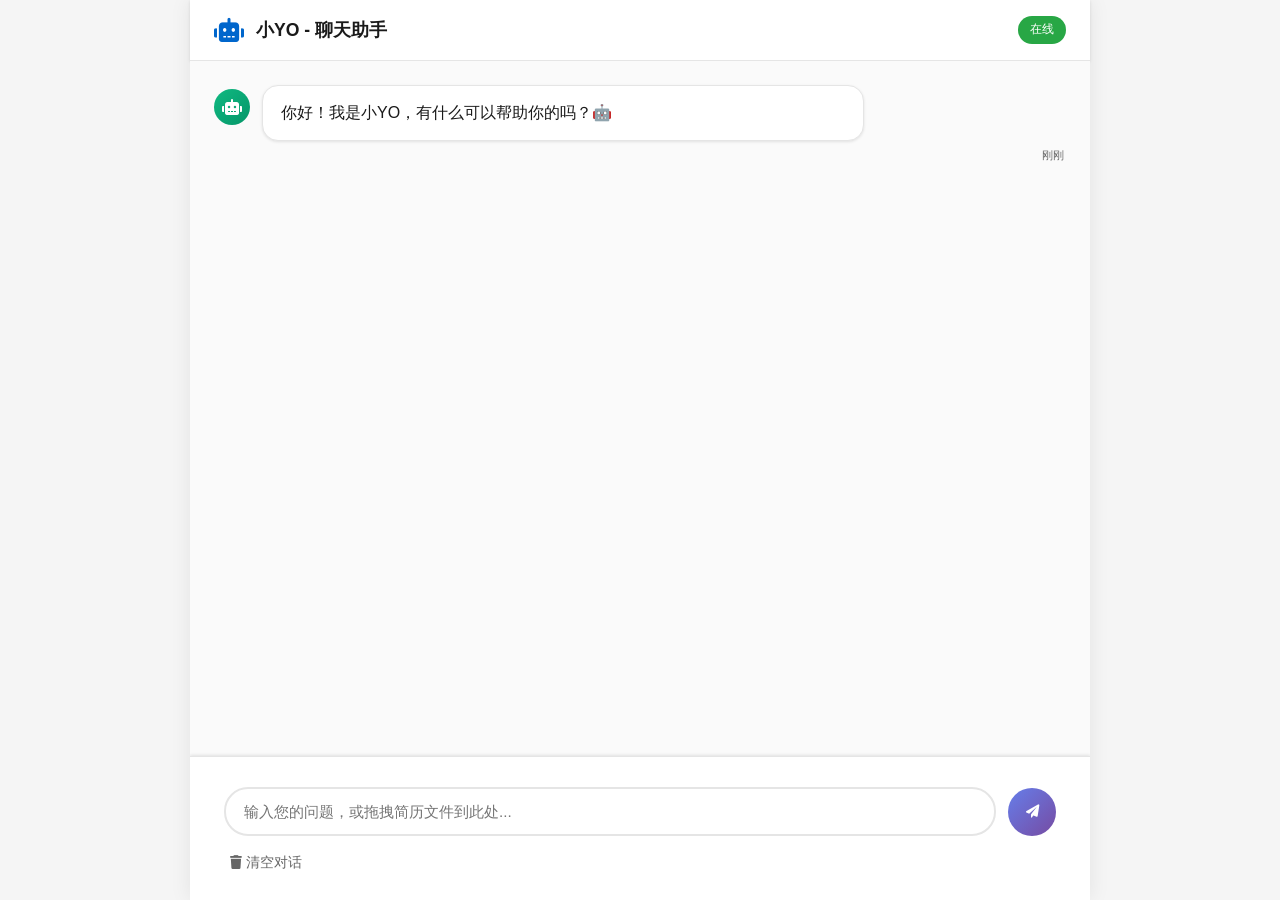
<file: static/index.html>
<!DOCTYPE html>
<html lang="zh-CN">
<head>
    <meta charset="UTF-8">
    <meta name="viewport" content="width=device-width, initial-scale=1.0">
    <title>小YO - 聊天助手</title>
    <link rel="stylesheet" href="/static/css/styles.css">
    <link href="https://cdnjs.cloudflare.com/ajax/libs/font-awesome/6.0.0/css/all.min.css" rel="stylesheet">
</head>
<body>
    <div class="container">
        <header class="header">
            <div class="header-content">
                <i class="fas fa-robot"></i>
                <h1>小YO - 聊天助手</h1>
                <span class="status" id="status">连接中...</span>
            </div>
        </header>

        <div class="chat-container">
            <div class="chat-messages" id="chatMessages">
                <div class="message ai-message">
                    <div class="message-avatar">
                        <i class="fas fa-robot"></i>
                    </div>
                    <div class="message-content">
                        <div class="message-text">
                            你好！我是小YO，有什么可以帮助你的吗？🤖
                        </div>
                        <div class="message-time">刚刚</div>
                    </div>
                </div>
            </div>

            <div class="chat-input-container">
                <div class="input-wrapper" id="inputWrapper">
                    <input
                        type="text"
                        id="messageInput"
                        placeholder="输入您的问题，或拖拽简历文件到此处..."
                        maxlength="1000"
                    >
                    <input type="file" id="fileInput" accept=".pdf,.docx" style="display: none;">
                    <button id="sendButton" class="send-button">
                        <i class="fas fa-paper-plane"></i>
                    </button>
                </div>
                <div class="input-actions">
                    <button id="clearButton" class="action-button">
                        <i class="fas fa-trash"></i> 清空对话
                    </button>
                </div>
            </div>
        </div>
    </div>

    <!-- 错误提示 -->
    <div class="error-toast" id="errorToast">
        <i class="fas fa-exclamation-triangle"></i>
        <span id="errorMessage"></span>
    </div>

    <script src="/static/js/chat.js"></script>
</body>
</html>
</file>
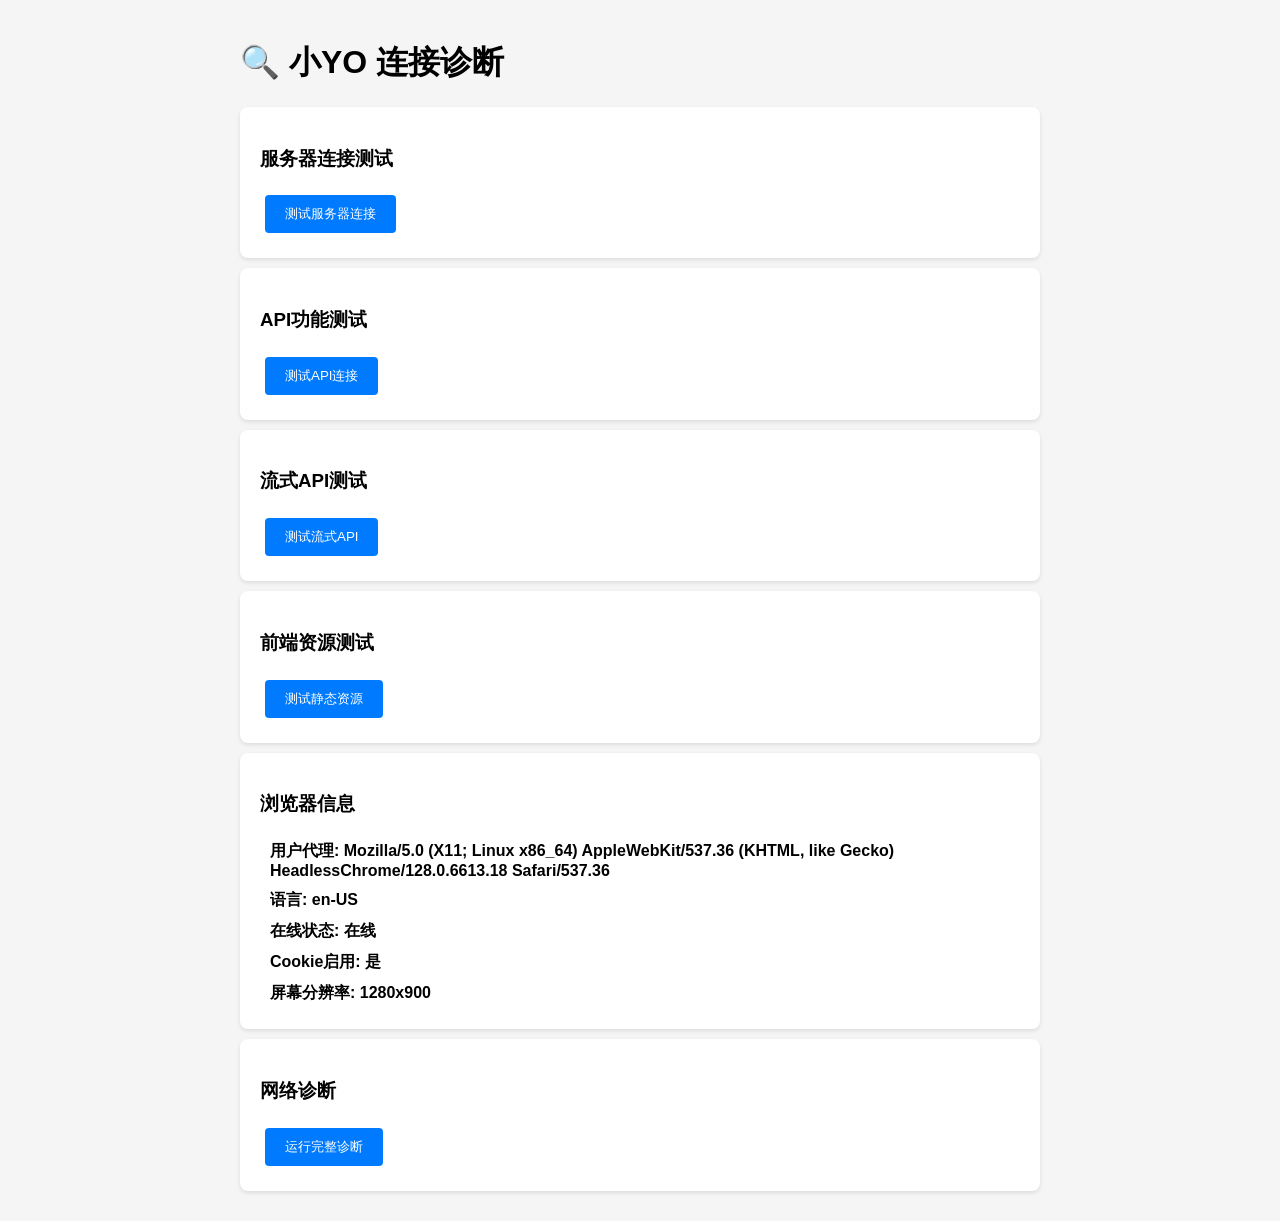
<file: static/diagnose.html>
<!DOCTYPE html>
<html lang="zh-CN">
<head>
    <meta charset="UTF-8">
    <meta name="viewport" content="width=device-width, initial-scale=1.0">
    <title>连接诊断</title>
    <style>
        body {
            font-family: Arial, sans-serif;
            max-width: 800px;
            margin: 0 auto;
            padding: 20px;
            background: #f5f5f5;
        }
        .test-section {
            background: white;
            padding: 20px;
            margin: 10px 0;
            border-radius: 8px;
            box-shadow: 0 2px 4px rgba(0,0,0,0.1);
        }
        .status {
            padding: 5px 10px;
            border-radius: 4px;
            font-weight: bold;
        }
        .success { background: #d4edda; color: #155724; }
        .error { background: #f8d7da; color: #721c24; }
        .warning { background: #fff3cd; color: #856404; }
        button {
            background: #007bff;
            color: white;
            border: none;
            padding: 10px 20px;
            border-radius: 4px;
            cursor: pointer;
            margin: 5px;
        }
        button:hover { background: #0056b3; }
        pre {
            background: #f8f9fa;
            padding: 10px;
            border-radius: 4px;
            overflow-x: auto;
        }
    </style>
</head>
<body>
    <h1>🔍 小YO 连接诊断</h1>

    <div class="test-section">
        <h3>服务器连接测试</h3>
        <button onclick="testServerConnection()">测试服务器连接</button>
        <div id="serverStatus"></div>
    </div>

    <div class="test-section">
        <h3>API功能测试</h3>
        <button onclick="testAPIConnection()">测试API连接</button>
        <div id="apiStatus"></div>
    </div>

    <div class="test-section">
        <h3>流式API测试</h3>
        <button onclick="testStreamAPI()">测试流式API</button>
        <div id="streamStatus"></div>
    </div>

    <div class="test-section">
        <h3>前端资源测试</h3>
        <button onclick="testStaticResources()">测试静态资源</button>
        <div id="staticStatus"></div>
    </div>

    <div class="test-section">
        <h3>浏览器信息</h3>
        <div id="browserInfo"></div>
    </div>

    <div class="test-section">
        <h3>网络诊断</h3>
        <button onclick="runFullDiagnosis()">运行完整诊断</button>
        <div id="fullDiagnosis"></div>
    </div>

    <script>
        const API_BASE = 'http://localhost:8003';

        function createStatusElement(text, type = 'info') {
            const div = document.createElement('div');
            div.className = `status ${type}`;
            div.textContent = text;
            return div;
        }

        function clearStatus(elementId) {
            document.getElementById(elementId).innerHTML = '';
        }

        function addStatus(elementId, text, type = 'info') {
            const container = document.getElementById(elementId);
            const statusEl = createStatusElement(text, type);
            container.appendChild(statusEl);
        }

        async function testServerConnection() {
            clearStatus('serverStatus');
            addStatus('serverStatus', '正在测试服务器连接...', 'warning');

            try {
                const startTime = Date.now();
                const response = await fetch(`${API_BASE}/`, {
                    method: 'GET',
                    mode: 'cors',
                    cache: 'no-cache'
                });
                const endTime = Date.now();
                const duration = endTime - startTime;

                if (response.ok) {
                    addStatus('serverStatus', `✅ 服务器连接成功 (${duration}ms)`, 'success');
                    addStatus('serverStatus', `状态码: ${response.status}`, 'success');
                    addStatus('serverStatus', `响应头: ${JSON.stringify(Object.fromEntries(response.headers), null, 2)}`, 'info');
                } else {
                    addStatus('serverStatus', `❌ 服务器响应异常: ${response.status} ${response.statusText}`, 'error');
                }
            } catch (error) {
                addStatus('serverStatus', `❌ 连接失败: ${error.message}`, 'error');
                console.error('Server connection error:', error);
            }
        }

        async function testAPIConnection() {
            clearStatus('apiStatus');
            addStatus('apiStatus', '正在测试API连接...', 'warning');

            try {
                const response = await fetch(`${API_BASE}/chat`, {
                    method: 'POST',
                    headers: {
                        'Content-Type': 'application/json',
                    },
                    body: JSON.stringify({ message: '你好' })
                });

                if (response.ok) {
                    const data = await response.json();
                    addStatus('apiStatus', '✅ API连接成功', 'success');
                    addStatus('apiStatus', `响应: ${JSON.stringify(data, null, 2)}`, 'info');
                } else {
                    addStatus('apiStatus', `❌ API响应异常: ${response.status} ${response.statusText}`, 'error');
                }
            } catch (error) {
                addStatus('apiStatus', `❌ API连接失败: ${error.message}`, 'error');
                console.error('API connection error:', error);
            }
        }

        async function testStreamAPI() {
            clearStatus('streamStatus');
            addStatus('streamStatus', '正在测试流式API...', 'warning');

            try {
                const response = await fetch(`${API_BASE}/stream_chat`, {
                    method: 'POST',
                    headers: {
                        'Content-Type': 'application/json',
                    },
                    body: JSON.stringify({ message: '测试流式输出' })
                });

                if (response.ok) {
                    addStatus('streamStatus', '✅ 流式API连接成功', 'success');

                    const reader = response.body.getReader();
                    const decoder = new TextDecoder();
                    let chunkCount = 0;

                    while (true) {
                        const { done, value } = await reader.read();
                        if (done) break;

                        const text = decoder.decode(value, { stream: true });
                        const lines = text.split('\n');

                        for (const line of lines) {
                            if (line.startsWith('data: ')) {
                                chunkCount++;
                                try {
                                    const data = JSON.parse(line.slice(6));
                                    addStatus('streamStatus', `数据块 ${chunkCount}: ${JSON.stringify(data)}`, 'info');
                                } catch (e) {
                                    addStatus('streamStatus', `解析错误: ${line}`, 'warning');
                                }
                            }
                        }

                        if (chunkCount >= 3) break; // 只显示前3个数据块
                    }

                    addStatus('streamStatus', `总共接收了 ${chunkCount} 个数据块`, 'success');
                } else {
                    addStatus('streamStatus', `❌ 流式API响应异常: ${response.status} ${response.statusText}`, 'error');
                }
            } catch (error) {
                addStatus('streamStatus', `❌ 流式API连接失败: ${error.message}`, 'error');
                console.error('Stream API error:', error);
            }
        }

        async function testStaticResources() {
            clearStatus('staticStatus');
            addStatus('staticStatus', '正在测试静态资源...', 'warning');

            const resources = [
                '/static/css/styles.css',
                '/static/js/chat.js',
                '/static/js/simple_chat.js'
            ];

            for (const resource of resources) {
                try {
                    const response = await fetch(`${API_BASE}${resource}`);
                    if (response.ok) {
                        addStatus('staticStatus', `✅ ${resource} - 加载成功`, 'success');
                    } else {
                        addStatus('staticStatus', `❌ ${resource} - 加载失败: ${response.status}`, 'error');
                    }
                } catch (error) {
                    addStatus('staticStatus', `❌ ${resource} - 连接失败: ${error.message}`, 'error');
                }
            }
        }

        function showBrowserInfo() {
            const info = document.getElementById('browserInfo');
            info.innerHTML = `
                <div class="status info">用户代理: ${navigator.userAgent}</div>
                <div class="status info">语言: ${navigator.language}</div>
                <div class="status info">在线状态: ${navigator.onLine ? '在线' : '离线'}</div>
                <div class="status info">Cookie启用: ${navigator.cookieEnabled ? '是' : '否'}</div>
                <div class="status info">屏幕分辨率: ${screen.width}x${screen.height}</div>
            `;
        }

        async function runFullDiagnosis() {
            clearStatus('fullDiagnosis');
            addStatus('fullDiagnosis', '开始完整诊断...', 'warning');

            // 按顺序运行所有测试
            await testServerConnection();
            await new Promise(resolve => setTimeout(resolve, 500));
            await testAPIConnection();
            await new Promise(resolve => setTimeout(resolve, 500));
            await testStreamAPI();
            await new Promise(resolve => setTimeout(resolve, 500));
            await testStaticResources();

            addStatus('fullDiagnosis', '✅ 诊断完成！请检查上面的结果。', 'success');
        }

        // 页面加载时显示浏览器信息
        window.onload = function() {
            showBrowserInfo();
        };
    </script>
</body>
</html>
</file>
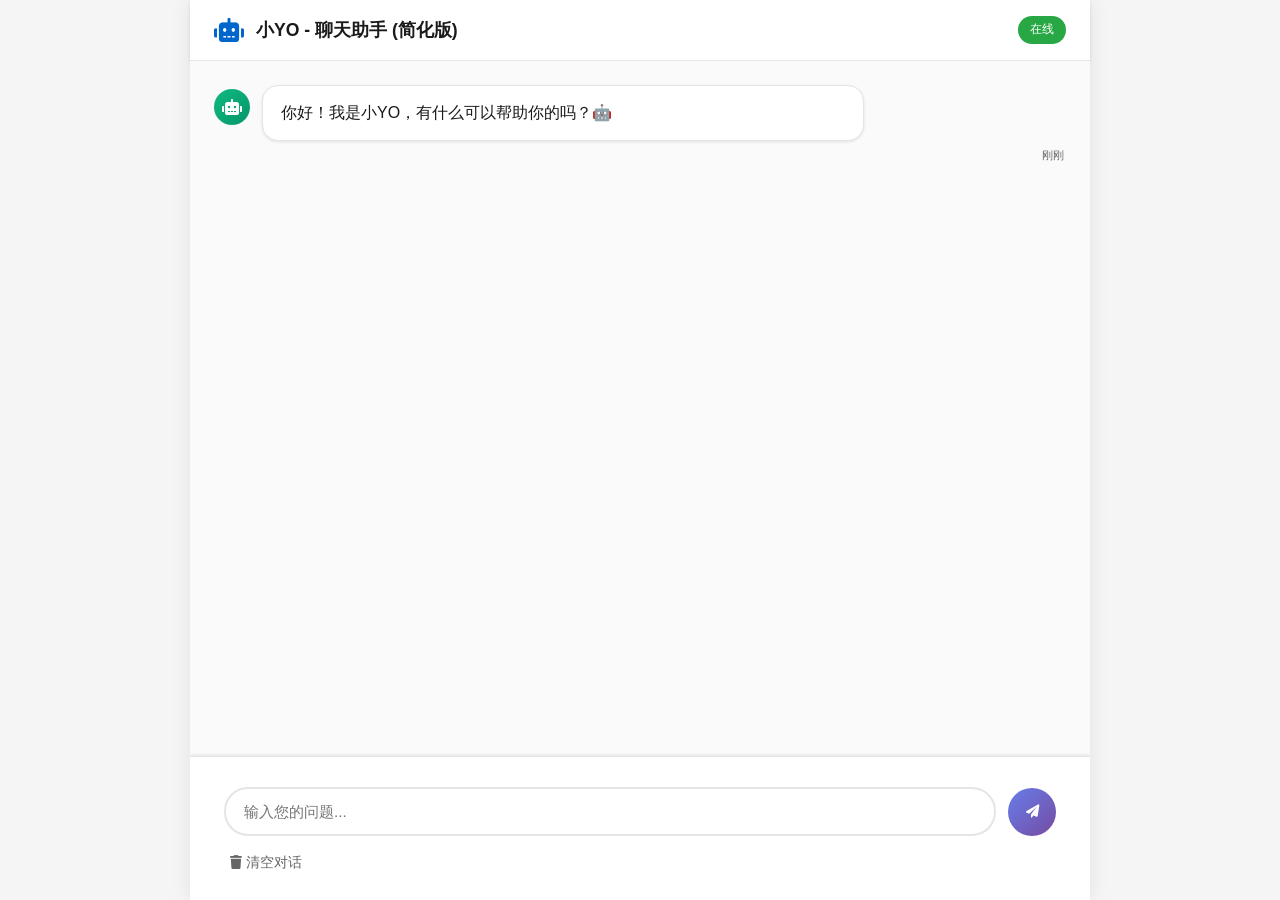
<file: static/simple_chat.html>
<!DOCTYPE html>
<html lang="zh-CN">
<head>
    <meta charset="UTF-8">
    <meta name="viewport" content="width=device-width, initial-scale=1.0">
    <title>小YO - 聊天助手 (简化版)</title>
    <link rel="stylesheet" href="/static/css/styles.css">
    <link href="https://cdnjs.cloudflare.com/ajax/libs/font-awesome/6.0.0/css/all.min.css" rel="stylesheet">
</head>
<body>
    <div class="container">
        <header class="header">
            <div class="header-content">
                <i class="fas fa-robot"></i>
                <h1>小YO - 聊天助手 (简化版)</h1>
                <span class="status" id="status">连接中...</span>
            </div>
        </header>

        <div class="chat-container">
            <div class="chat-messages" id="chatMessages">
                <div class="message ai-message">
                    <div class="message-avatar">
                        <i class="fas fa-robot"></i>
                    </div>
                    <div class="message-content">
                        <div class="message-text">
                            你好！我是小YO，有什么可以帮助你的吗？🤖
                        </div>
                        <div class="message-time">刚刚</div>
                    </div>
                </div>
            </div>

            <div class="chat-input-container">
                <div class="input-wrapper">
                    <input
                        type="text"
                        id="messageInput"
                        placeholder="输入您的问题..."
                        maxlength="1000"
                    >
                    <button id="sendButton" class="send-button">
                        <i class="fas fa-paper-plane"></i>
                    </button>
                </div>
                <div class="input-actions">
                    <button id="clearButton" class="action-button">
                        <i class="fas fa-trash"></i> 清空对话
                    </button>
                </div>
            </div>
        </div>
    </div>

    <!-- 加载动画 -->
    <div class="loading-overlay" id="loadingOverlay">
        <div class="loading-spinner">
            <i class="fas fa-circle-notch fa-spin"></i>
            <span>思考中...</span>
        </div>
    </div>

    <!-- 错误提示 -->
    <div class="error-toast" id="errorToast">
        <i class="fas fa-exclamation-triangle"></i>
        <span id="errorMessage"></span>
    </div>

    <script src="/static/js/simple_chat.js"></script>
</body>
</html>
</file>
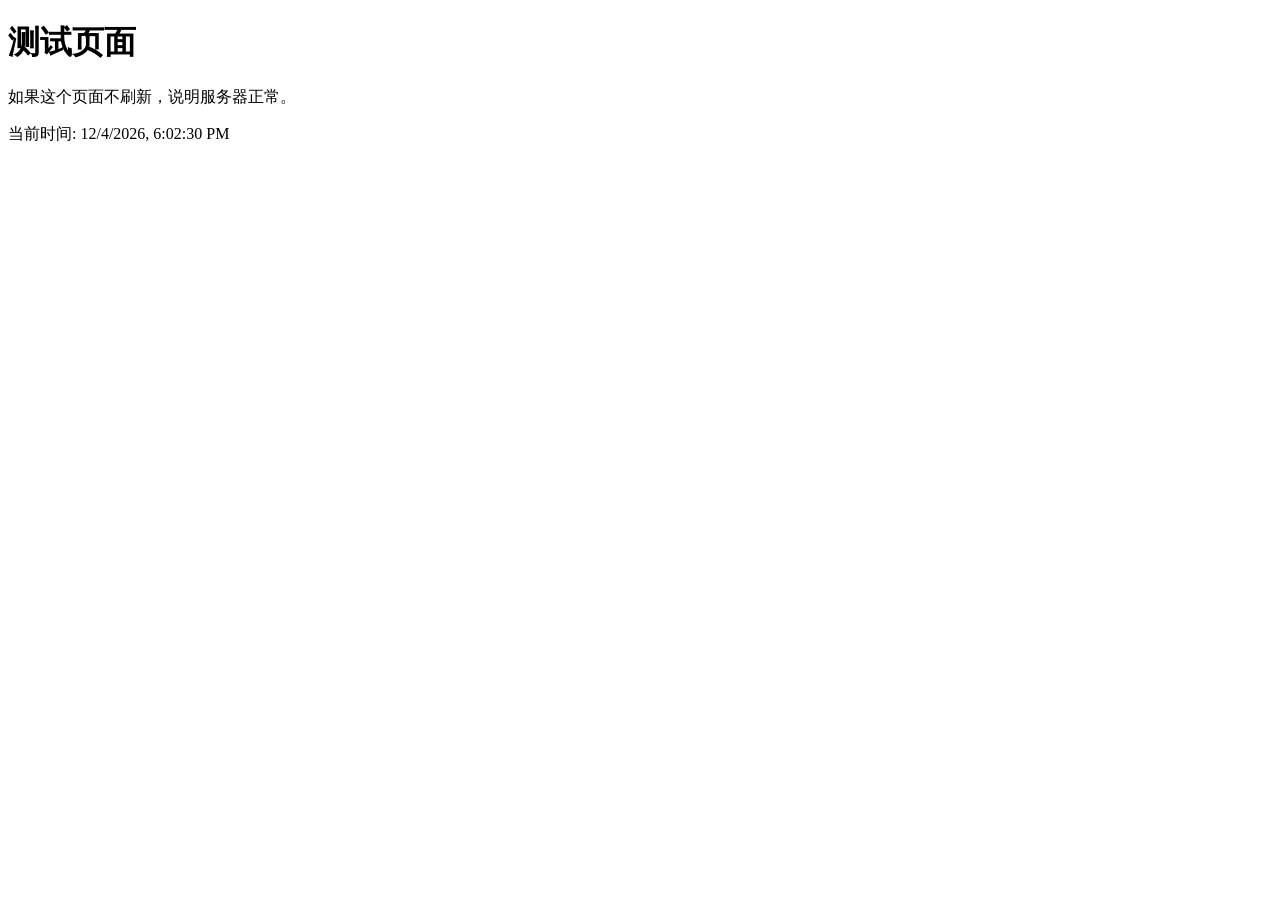
<file: static/test.html>
<!DOCTYPE html>
<html lang="zh-CN">
<head>
    <meta charset="UTF-8">
    <meta name="viewport" content="width=device-width, initial-scale=1.0">
    <title>测试页面</title>
</head>
<body>
    <h1>测试页面</h1>
    <p>如果这个页面不刷新，说明服务器正常。</p>
    <p>当前时间: <span id="time"></span></p>

    <script>
        // 更新时间显示
        function updateTime() {
            document.getElementById('time').textContent = new Date().toLocaleString();
        }

        // 每秒更新一次时间
        setInterval(updateTime, 1000);
        updateTime();

        console.log('测试页面已加载');
    </script>
</body>
</html>
</file>
<file: static/css/styles.css>
/* 全局样式 */
* {
    margin: 0;
    padding: 0;
    box-sizing: border-box;
}

body {
    font-family: -apple-system, BlinkMacSystemFont, 'Segoe UI', 'Roboto', 'Helvetica Neue', Arial, sans-serif;
    background: #f5f5f5;
    min-height: 100vh;
    color: #333;
    line-height: 1.6;
}

.container {
    max-width: 900px;
    margin: 0 auto;
    height: 100vh;
    display: flex;
    flex-direction: column;
    background: white;
    box-shadow: 0 0 20px rgba(0, 0, 0, 0.08);
}

/* 头部样式 */
.header {
    background: white;
    border-bottom: 1px solid #e5e5e5;
    padding: 1rem 1.5rem;
    box-shadow: 0 1px 3px rgba(0, 0, 0, 0.1);
}

.header-content {
    display: flex;
    align-items: center;
    gap: 0.75rem;
}

.header-content i {
    font-size: 1.5rem;
    color: #0066cc;
}

.header-content h1 {
    flex: 1;
    font-size: 1.1rem;
    font-weight: 600;
    color: #1a1a1a;
}

.status {
    font-size: 0.75rem;
    padding: 0.25rem 0.75rem;
    border-radius: 20px;
    background: #10b981;
    color: white;
    font-weight: 500;
}

/* 聊天容器 */
.chat-container {
    flex: 1;
    display: flex;
    flex-direction: column;
    background: #fafafa;
    overflow: hidden;
}

/* 消息区域 */
.chat-messages {
    flex: 1;
    padding: 1.5rem;
    overflow-y: auto;
    scroll-behavior: smooth;
    max-height: calc(100vh - 200px);
}

.message {
    display: flex;
    margin-bottom: 1.5rem;
    animation: messageSlideIn 0.3s ease-out;
}

@keyframes messageSlideIn {
    from {
        opacity: 0;
        transform: translateY(20px);
    }
    to {
        opacity: 1;
        transform: translateY(0);
    }
}

.message-avatar {
    width: 36px;
    height: 36px;
    border-radius: 50%;
    display: flex;
    align-items: center;
    justify-content: center;
    margin-right: 0.75rem;
    flex-shrink: 0;
    margin-top: 0.25rem;
}

.message-avatar i {
    font-size: 1rem;
}

.user-message .message-avatar {
    background: linear-gradient(135deg, #667eea, #764ba2);
    color: white;
}

.ai-message .message-avatar {
    background: linear-gradient(135deg, #10b981, #059669);
    color: white;
}

.message-content {
    flex: 1;
    max-width: calc(100% - 50px);
}

.message-text {
    background: white;
    padding: 0.875rem 1.125rem;
    border-radius: 16px;
    word-wrap: break-word;
    line-height: 1.6;
    box-shadow: 0 1px 3px rgba(0, 0, 0, 0.1);
    border: 1px solid #e5e5e5;
}

.user-message .message-text {
    background: linear-gradient(135deg, #667eea, #764ba2);
    color: white;
    margin-left: auto;
    max-width: 75%;
    border: none;
    box-shadow: 0 2px 8px rgba(102, 126, 234, 0.2);
}

.ai-message .message-text {
    background: white;
    color: #1a1a1a;
    margin-right: auto;
    max-width: 75%;
    position: relative;
}

/* 打字机效果 */
.typing-indicator {
    display: inline-block;
    width: 8px;
    height: 8px;
    border-radius: 50%;
    background: #10b981;
    animation: typing 1.4s infinite ease-in-out;
    margin-left: 0.25rem;
}

.typing-indicator:nth-child(2) {
    animation-delay: 0.2s;
}

.typing-indicator:nth-child(3) {
    animation-delay: 0.4s;
}

@keyframes typing {
    0%, 60%, 100% {
        transform: translateY(0);
        opacity: 0.4;
    }
    30% {
        transform: translateY(-10px);
        opacity: 1;
    }
}

.message-time {
    font-size: 0.7rem;
    color: #666;
    margin-top: 0.375rem;
    text-align: right;
}

/* 输入区域 */
.chat-input-container {
    border-top: 1px solid #e5e5e5;
    padding: 1.25rem 1.5rem;
    background: white;
    box-shadow: 0 -1px 3px rgba(0, 0, 0, 0.1);
}

.input-wrapper {
    display: flex;
    gap: 0.75rem;
    align-items: flex-end;
    border: 2px dashed transparent;
    border-radius: 24px;
    padding: 0.5rem;
    transition: border-color 0.2s ease, background-color 0.2s ease;
}

.input-wrapper.drag-over {
    border-color: #667eea;
    background-color: rgba(102, 126, 234, 0.05);
}

#messageInput {
    flex: 1;
    padding: 0.875rem 1.125rem;
    border: 2px solid #e5e5e5;
    border-radius: 24px;
    outline: none;
    font-size: 0.95rem;
    resize: none;
    min-height: 20px;
    max-height: 120px;
    transition: border-color 0.2s ease, box-shadow 0.2s ease;
    font-family: inherit;
}

#messageInput:focus {
    border-color: #667eea;
    box-shadow: 0 0 0 3px rgba(102, 126, 234, 0.1);
}

.send-button {
    width: 48px;
    height: 48px;
    border: none;
    border-radius: 50%;
    background: linear-gradient(135deg, #667eea, #764ba2);
    color: white;
    cursor: pointer;
    display: flex;
    align-items: center;
    justify-content: center;
    transition: transform 0.2s ease, box-shadow 0.2s ease;
    flex-shrink: 0;
}

.send-button:hover:not(:disabled) {
    transform: scale(1.05);
    box-shadow: 0 4px 12px rgba(102, 126, 234, 0.3);
}

.send-button:disabled {
    opacity: 0.6;
    cursor: not-allowed;
    transform: none;
}

.action-button {
    background: none;
    border: none;
    color: #666;
    cursor: pointer;
    font-size: 0.85rem;
    padding: 0.5rem 1rem;
    border-radius: 20px;
    transition: background-color 0.2s ease;
}

.action-button:hover {
    background: #f5f5f5;
}

/* 加载动画 - 隐藏但保留结构以备不时之需 */
.loading-overlay {
    position: fixed;
    top: 0;
    left: 0;
    width: 100%;
    height: 100%;
    background: rgba(0, 0, 0, 0.5);
    display: none;
    align-items: center;
    justify-content: center;
    z-index: 1000;
}

.loading-spinner {
    background: white;
    padding: 2rem;
    border-radius: 12px;
    display: flex;
    flex-direction: column;
    align-items: center;
    gap: 1rem;
    box-shadow: 0 8px 32px rgba(0, 0, 0, 0.2);
}

.loading-spinner i {
    font-size: 2rem;
    color: #667eea;
}

.loading-spinner span {
    color: #666;
    font-size: 0.85rem;
    font-weight: 500;
}

/* 错误提示 */
.error-toast {
    position: fixed;
    top: 20px;
    right: 20px;
    background: #ef4444;
    color: white;
    padding: 1rem 1.5rem;
    border-radius: 8px;
    display: none;
    align-items: center;
    gap: 0.5rem;
    box-shadow: 0 4px 12px rgba(239, 68, 68, 0.3);
    z-index: 1001;
    animation: slideIn 0.3s ease-out;
}

@keyframes slideIn {
    from { transform: translateX(100%); opacity: 0; }
    to { transform: translateX(0); opacity: 1; }
}

/* 响应式设计 */
@media (max-width: 768px) {
    .container {
        margin: 0;
        box-shadow: none;
    }

    .header {
        padding: 0.875rem 1rem;
    }

    .chat-messages {
        padding: 1rem;
    }

    .chat-input-container {
        padding: 1rem;
    }

    .message-text {
        padding: 0.75rem 1rem;
        font-size: 0.9rem;
    }

    .user-message .message-text,
    .ai-message .message-text {
        max-width: 85%;
    }
}
</file>
